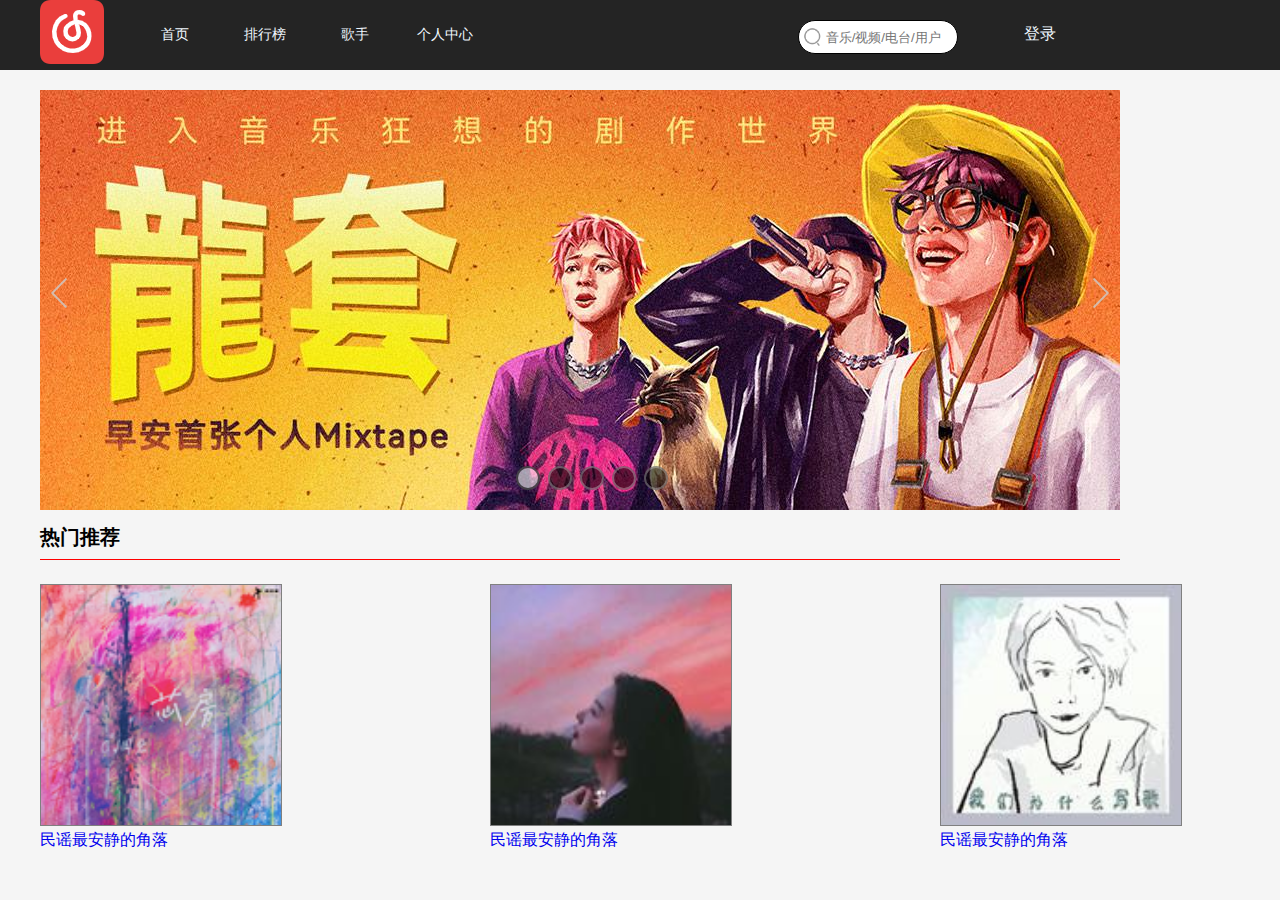
<file: html/index.html>
<!DOCTYPE html>
<html lang="en">

<head>
    <meta charset="UTF-8">
    <meta http-equiv="X-UA-Compatible" content="IE=edge">
    <meta name="viewport" content="width=device-width, initial-scale=1.0">
    <title>Document</title>
</head>
<link rel="stylesheet" href="../css/base.css">
<link rel="stylesheet" href="../css/index.css">

<body>
    <!-- 板头 -->
    <div class="nav">
        <div class="container">
            <a class=nav_logo href="#">
            </a>
            <ul class="nav_txt">
                <li class='nav_txt_menu'><a href="#">首页</a></li>
                <li class='nav_txt_menu'><a href="#">排行榜</a></li>
                <li class='nav_txt_menu'><a href="#">歌手</a></li>
                <li class='nav_txt_menu'><a href="#">个人中心</a></li>
            </ul>
            <div class="nav_search">
                <span class="nav_search_s">
                    <form action="">
                        <input type="text" placeholder="音乐/视频/电台/用户">
                    </form>
                </span>
            </div>
            <div class="nav_login">
                <a href="#">登录</a>
            </div>
        </div>
    </div>
    <!-- 轮播图部分 -->
    <div class="container">
        <div class="banner">
            <div class="imgshow">
                <a href="javascript:"><img src="../pic/{no.001} (1).jpg" alt=""></a>
                <a href="javascript:"><img src="../pic/{no.001} (2).jpg" alt=""></a>
                <a href="javascript:"><img src="../pic/{no.001} (3).jpg" alt=""></a>
                <a href="javascript:"><img src="../pic/{no.001} (4).jpg" alt=""></a>
                <a href="javascript:"><img src="../pic/{no.001}.jpg" alt=""></a>
            </div>
            <div class="points">
                <a href="javascript:" class="show"></a>
                <a href="javascript:" class="hidden"></a>
                <a href="javascript:" class="hidden"></a>
                <a href="javascript:" class="hidden"></a>
                <a href="javascript:" class="hidden"></a>
            </div>
            <a href="javascript:" class="btn btn_left"></a>
            <a href="javascript:" class="btn btn_right"></a>
        </div>
    </div>
    <!-- 歌单 -->
    <div class="container song_list_2">
        <div class="title">
            <h4>热门推荐</h4>
        </div>
        <div class="song_list-body">
            <div class="song_content">
                <div>
                    <img src="../pic/{no.001} (5).jpg" alt="">
                    <a href="#">
                        <p>民谣最安静的角落</p>
                    </a>
                </div>
                <div><img src="../pic/{no.001} (6).jpg" alt="">
                    <a href="#">
                        <p>民谣最安静的角落 </p>
                    </a>
                </div>
                <div><img src="../pic/{no.001} (7).jpg" alt="">
                    <a href="#">
                        <p>民谣最安静的角落 </p>
                    </a>
                </div>
            </div>
        </div>
    </div>
    <!-- 歌手 -->

    <!-- 底部 -->
</body>
<script type='text/javascript' src="../js/banner.js"></script>

</html>
</file>
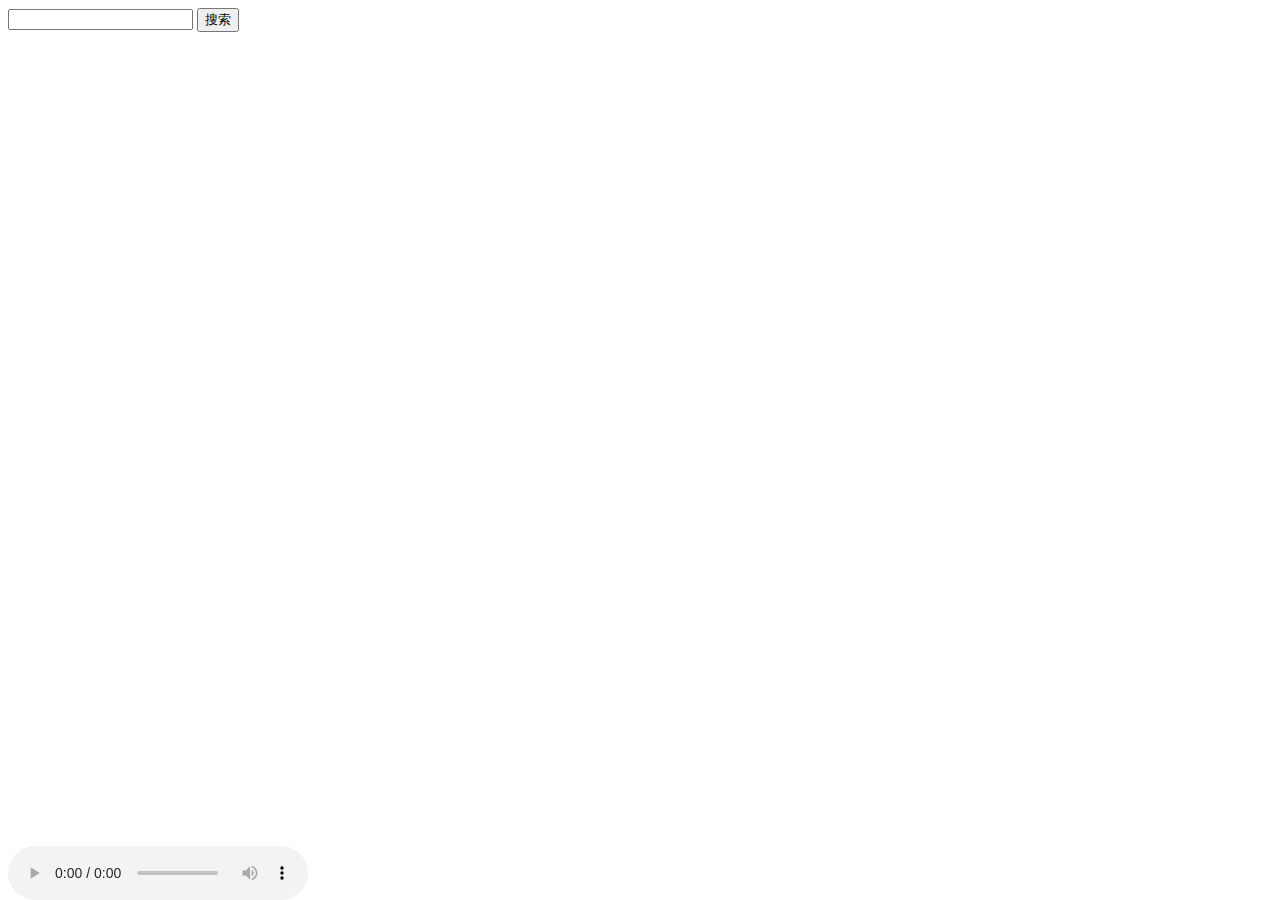
<file: html/text.html>
<!DOCTYPE html>
<html lang="en">

<head>
    <meta charset="UTF-8">
    <meta http-equiv="X-UA-Compatible" content="IE=edge">
    <meta name="viewport" content="width=device-width, initial-scale=1.0">
    <title>Document</title>
    <style>
        .search-list {
            display: none;
        }

        .active {
            width: 1200px;
            margin: 0 auto;
        }

        .lrc-all-warp {
            position: relative;
            overflow: hidden;
            width: 800px;
            height: 400px;
        }

        #lrc-warp {

            position: absolute;
            left: 521px;

        }
        #audio{
            position: fixed;
            bottom: 0;
        }

    </style>
</head>


<body>
    <div>
        <input type="text" id="keyword">
        <button id="search-button">搜索</button>
    </div>
    <!-- 搜素列表 -->
    <div class="search-list">
        <ul id="result-list">

        </ul>
    </div>
    <!-- 歌词容器 -->
    <div class="lrc-all-warp">
        <ul id="lrc-warp">

        </ul>
    </div>
    <!-- 音频 -->
    <audio src="" id="audio" controls></audio>


</body>
<script>
    // const result = document.getElementById("result");
    // result.addEventListener('mouseover', function () {
    //     const xhr = new XMLHttpRequest();
    //     xhr.open('get', "http://localhost:3000/search?keywords= 海阔天空");
    //     xhr.setRequestHeader('Content-Type', 'application/x-www-form-urlencoded');
    //     xhr.responseType='json';
    //     xhr.send();
    //     xhr.onreadystatechange = function () {
    //         if (xhr.readyState === 4) {
    //             if (xhr.status >= 200 && xhr.status < 300) {
    //                 // let data = JSON.parse(xhr.response);
    //                 //  let songs = data.result.songs; 
    //                 //  console.log(songs);
    //                 //  let firstSongId=songs[0];
    //                 //  console.log(firstSongId);
    //                 /* console.log(xhr.response.result.songs);
    //                 var arr=xhr.response.result.songs
    //                 for(var i=0;i<arr.length;i++){
    //                     console.log(arr[i]);;
    //                 }
    //             } */
    //         }
    //     }
    // })
    //封装get 请求
    let get = function (url, data, callback) {
        let xhr = new XMLHttpRequest();
        let param = '?';
        //遍历数据对象
        for (let key in data) {
            //找到属于自己的属性
            if (data.hasOwnProperty(key)) {
                //开始拼接地址
                param += key + '=' + data[key] + '&'
            }
        }
        //截取地址
        param = param.slice(0, param.length - 1);
        xhr.open('get', url + param);
        xhr.send();
        xhr.onreadystatechange = function () {
            if (xhr.status == 200 && xhr.readyState == 4) {
                if (callback) {
                    callback(JSON.parse(xhr.response));
                }
            }
        }

    }
    //建立一个搜索函数
    let search = function (keywords, callback) {
        get('http://localhost:3000/search', { keywords: keywords }, function (res) {
            if (callback) {
                //获得歌曲
                callback(res.result.songs);
            }
        })
    }
    //播放封装
    let getSongUrl = function (id, callback) {
        get('http://localhost:3000/song/url', { id: id }, function (res) {
            //音乐播放连接
            if (callback) {
                callback(res.data[0].url);
            }
        })
    }
    //获取歌词
    let getLrc = function (id, callback) {
        get('http://localhost:3000/lyric', { id: id }, function (res) {
            let lrcString = res.lrc.lyric;
            if (callback) {
                callback(lrcString);
            }
        })
    }
    //构造打开列表，关闭列表的方法
    let searchList = document.querySelector('.search-list');
    let closeSearchList = function () {
        searchList.className = 'search-list';
    }
    let openSearchList = function () {
        searchList.className = ' active'
    }
    //渲染html
    let resultList = document.getElementById('result-list');
    let renderSearchList = function (key) {
        search(key, function (res) {
            /*   console.log(res); */
            //模板
            let tpl = '<li class="songs" data-id="{--id--}">' +
                '<h3>{--name--}</h3>' +
                '<h5><span>{--geshou--}</span> - 专辑：<span>{--zhuanji--}</span></h5>' +
                '<hr>' + '</li>'
            let html = '';
            for (let i = 0; i < res.length; i++) {
                html += tpl.replace('{--name--}', res[i].name)
                    .replace('{--geshou--}', res[i].artists[0].name)
                    .replace('{--zhuanji--}', res[i].album.name)
                    .replace("{--id--}", res[i].id)
            }
            resultList.innerHTML = html;
            openSearchList();//打开列表
            addEventListener();//有点不明白
        })
    }
    //获取Input 里的内容
    let searchButton = document.getElementById('search-button');
    let keywordInput = document.getElementById('keyword');
    searchButton.addEventListener('click', function () {
        let value = keywordInput.value;
        renderSearchList(value);
    })
    //点击音乐进行播放
    let audio = document.getElementById('audio');
    //做一个li 点击事件
    let addEventListener = function () {
        let songs = document.getElementsByClassName('songs');
        for (let i = 0; i < songs.length; i++) {
            songs[i].addEventListener('click', function () {
                //getAttribute
                let id = this.getAttribute('data-id');
                //通过getSongUrl 播放音乐
                getSongUrl(id, function (url) {
                    //通过src来播放
                    audio.src = url;
                    audio.play();
                    closeSearchList();
                })
                //展示歌词
                getLrc(id, function (res) {
                    let lrc = parseLrc(res);
                    console.log(lrc);
                    fillLrc(lrc);
                })
                //清空歌词
                let lrcWarp = document.getElementById('lrc-warp');
                if (lrcWarp) {
                    lrcWarp.innerHTML = '';
                }
            })
        }
    }
    let parseLrc = function (lrcString) {
        //将时间字符串类型转化为number型 做成一个函数
        let parseTime = function (timeString) {
            //切分钟
            let timeStringArr = timeString.split(':');
            let min = parseInt(timeStringArr[0]);
            let s = parseFloat(timeStringArr[1]);
            let totalTime = (min * 60 + s) * 1000;
            return parseInt(totalTime);
        }
        let lrcArr = [];
        //通过split()方法去切歌词
        lrcArr = lrcString.split('\n');
        let lrcObjArr = [];
        //遍历 通过split() 方法来']' 切时间和歌词
        for (let i = 0; i < lrcArr.length; i++) {
            let lines = lrcArr[i].split(']');
            //提取时间
            let time = parseTime(lines[0].slice(1, lines[0].length))
            //内容
            let content = lines[1];
            if (content == undefined || isNaN(time)) {
                continue
            }
            lrcObjArr.push({
                //将字符串转化为数组
                time: time,
                content: content
            })
        }
        return lrcObjArr
    }
    //封装歌词填充方法
    let tpl = '<li class="lrc-item">{--content--}</li>';
    //歌词填充
    let lrcWarp = document.getElementById('lrc-warp');
    let fillLrc = function (lrcObjArr) {
        let html = '';
        for (let i = 0; i < lrcObjArr.length; i++) {
            html += tpl.replace('{--content--}', lrcObjArr[i].content);
        }
        lrcWarp.innerHTML = html;
        nowLrcObject = lrcObjArr;
    }
    //歌词滚动
    let index = 0;
    //初始距离
    let marginTop = 240;
    let nowLrcObject = [];
    let compareLrc = function () {
        //html中获取全部歌词
        let lrcItem = document.getElementsByClassName('lrc-item');
        //对比时间
        if (nowLrcObject[index].time - audio.currentTime * 1000 < 300) {
            lrcItem[index].style.color = 'red';
            //歌词上移
            marginTop -= 20;
            lrcWarp.style.marginTop = marginTop + 'px';
            lrcItem[index].style.fontsise = '1.2em';
            //将上一句的高亮去掉
            if (index - 1 > -1) {
                lrcItem[index - 1].style.color = '';
                lrcItem[index - 1].style.fontsize = '';
            }
            index++;
        }
    }
    audio.addEventListener('timeupdate', function () {
        compareLrc();
    })
</script>

</html>
</file>
<file: css/base.css>
* {
    margin: 0;
    padding: 0;
}

ul,
li {
    list-style: none;
}

a {
    text-decoration: none;
    -webkit-tap-highlight-color: rgba(0, 0, 0, 0);
    outline: none;
}
</file>
<file: css/index.css>
body {
    background-color: #f5f5f5;
}

.nav {
    display: flex;
    position: relative;
    height: 70px;
    width: 100%;
    box-sizing: border-box;
    margin-bottom: 20px;
    background-color: #242424;
}

.container {
    position: relative;
    width: 1200px;
    height: 70px;
    margin: 0 auto;

}

.nav_logo {
    height: 70px;
    width: 64px;
    position: absolute;
    left: 0;
    background-image: url('../pic/网易云音乐.png');
    background-repeat: no-repeat
}

/* .nav_logo h2 {
    display: block;
    position: absolute;
    left:64px;
    width: 20px;

} */
.nav_txt {
    position: absolute;
    display: flex;
    left: 90px;
}

.nav_txt_menu {
    width: 90px;
    height: 70px;
    font-size: 14px;
    text-align: center;
    line-height: 70px;
}

.nav_txt .nav_txt_menu a {
    color: aliceblue;
}

.nav_search {
    display: flex;
    position: absolute;
    right: 284px;
}

.nav_search .nav_search_s {
    display: block;
    display: flex;
    width: 158px;
    height: 32px;
    padding-top: 20px;
    border-radius: 20px;
}

.nav_search .nav_search_s input {
    display: block;
    width: 158px;
    height: 32px;
    border-radius: 20px;
    text-indent: 2em;
    border: 1px solid;
}

.nav_txt .nav_txt_menu:hover {
    background-color: black;
}

.nav_search .nav_search_s::before {
    content: '';
    position: absolute;
    width: 50px;
    height: 50px;
    margin-top: 7px;
    margin-left: 5px;
    background: url(../pic/搜索\ \(1\).png) no-repeat;
    background-size: 20px 20px;
}

.nav_login {
    position: absolute;
    right: 184px;
    margin-top: 24px;
}

.nav_login a {
    color: aliceblue;
}

/* banner */
.banner {
    /* margin: 25px; */
    width: 1080px;
    height: 420px;
    position: relative;
}

.banner .imgshow {
    width: 1080px;
    height: 420px;
    position: relative;
}

.banner .imgshow a {
    width: 1080px;
    height: 420px;
    overflow: hidden;
}

.banner .imgshow img {
    width: 100%;
    height: 100%;
    top: 0;
    left: 0;
    object-fit: cover;
    position: absolute;
}

/* 底部按钮部分----------------- */
.points {
    position: absolute;
    bottom: 20px;
    right: 448px;
}

.points a {
    display: block;
    width: 20px;
    height: 20px;
    border-radius: 50%;
    float: left;
    border: 2px solid aqua;
    margin: 0 4px;
}

.points .show {
    background: rgba(255, 255, 255, 0.6);
    border-color: rgba(0, 0, 0, .6);
}

.points .hidden {
    background: rgba(0, 0, 0, .6);
    border-color: rgba(255, 255, 255, 0.3);
}

.points a:hover {
    background: rgba(255, 255, 255, 0.6);
    border-color: rgba(0, 0, 0, .6);
}

/* 左右按钮部分 */
.btn {
    width: 41px;
    height: 69px;
    position: absolute;
    top: 40%;
    background: url(../pic/icon-slides.png);
}

.btn_left {
    background-position-x: -83px;
}

.btn_left:hover {
    background-position-x: 0;
}

.btn_right {
    right: 0;
    background-position-x: -125px;
}

.btn_right:hover {
    background-position-x: -42px;
}

.title {
    position: absolute;
    top: 334px;
    left: 0;
    width: 1080px;
    height: 34.6px;
    font-size: 20px;
    margin-top: 30px;
    border-bottom: 1px solid red;
}

/* .song_list_2 {
/*     position: relative; 
    background-color: #ffff;
}*/

.song_list-body {
    position: absolute;
    left: 0;
    top: 394px;
    width: 1200px;

    /*  background-color: pink; */
    margin-top: 30px;
    align-items: center;
    justify-content: space-between
}

.song_content {
    display: flex;
    flex: 3;
    align-items: center;
    justify-content: space-between
}

.song_content div {
    width: 300px;
    height: 300px;
}

.song_content div img {
    width: 240px;
    height: 240px;
    border: 1px solid gray;
}

.song_content div a p:hover {
    text-decoration: underline
}


/* .body_active {
    display: flex;
    flex: 3;
}
 */
/* .body div {
    position: relative;
    width: 300px;
    height: 300px;
    background-color: pink;
} */

/* .body_active_img {
    position: absolute;
    top: 0;
    left: 0; */
/* width: 300px;
    height: 240px; */
/* background-size: contain;
    background-repeat: no-repeat;
    background-image: url(../pic/{no.001}\ \(5\).jpg);
    object-fit: cover; 
}*/

/* .body_active_img img {
    width: 300px;
    height: 240px;
    object-fit: cover;
} */
</file>
